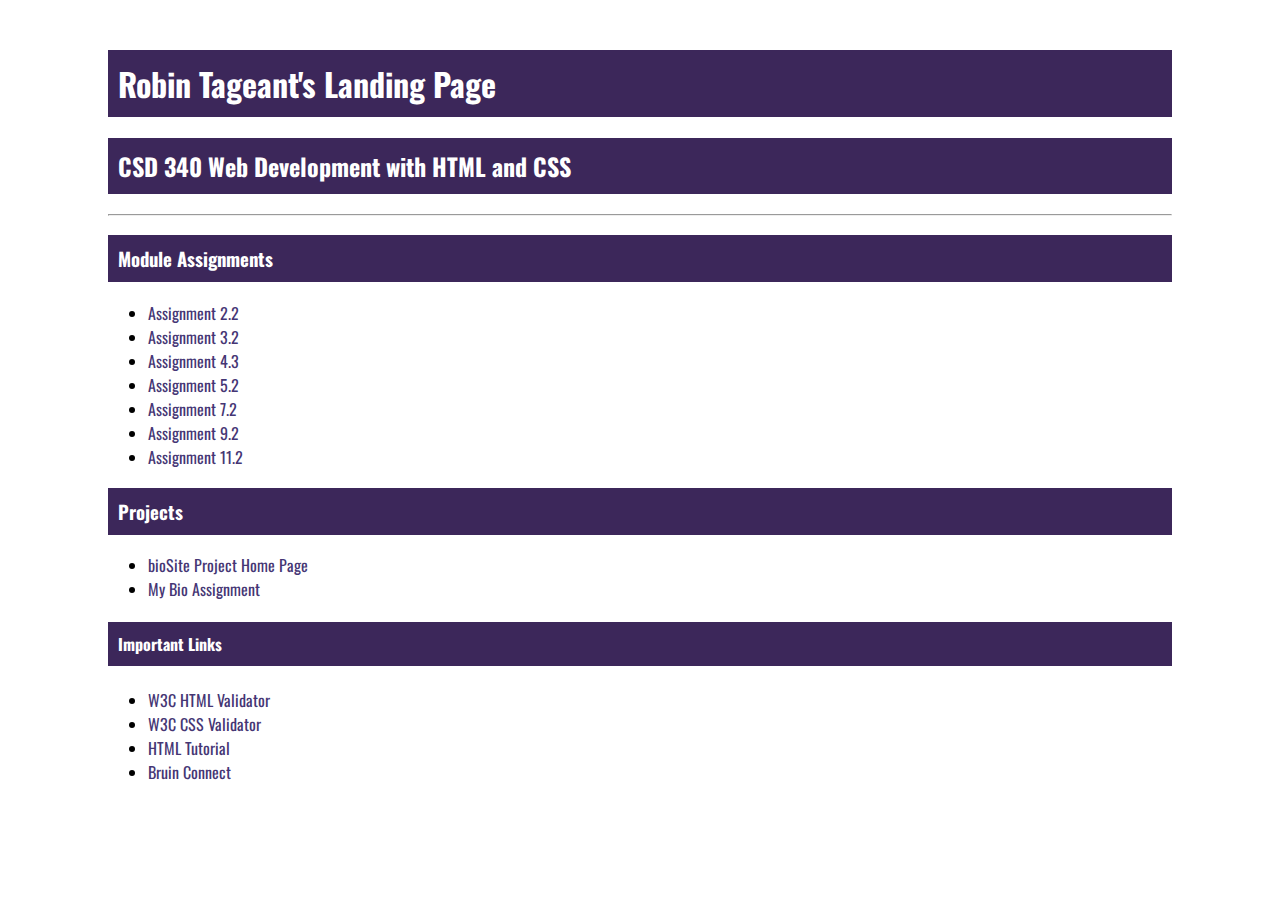
<file: index.html>
<!DOCTYPE html>
<html lang="en">
    <head>
        <link href="site.css" type="text/css" rel="stylesheet" />
        <link rel="preconnect" href="https://fonts.googleapis.com">
        <link rel="preconnect" href="https://fonts.gstatic.com" crossorigin>
        <link href="https://fonts.googleapis.com/css2?family=Oswald:wght@300;400;700&family=Quattrocento:wght@400;700&display=swap" rel="stylesheet">
        <title>Robin Tageant's CSD 340 Landing Page</title>
    </head>
    <body>
        <div id="container">
        <h1>Robin Tageant's Landing Page</h1>
        <h2>CSD 340 Web Development with HTML and CSS</h2>
        <hr/>
        <h3>Module Assignments</h3>
        <ul>
            <li><a href = "module-2/Tageant_EX1.html">Assignment 2.2</a></li>
            <li><a href = "module-3/Tageant_EX2.html">Assignment 3.2</a></li>
            <li><a href = "module-4/Tageant_EX3.html">Assignment 4.3</a></li>
            <li><a href = "module-5/Tageant_EX4.html">Assignment 5.2</a></li>
            <li><a href = "module-7/Tageant_Mod7_2.html">Assignment 7.2</a></li>
            <li><a href = "module-9/Tageant_EX6">Assignment 9.2</a></li>
            <li><a href = "module-11/assignment_11_2.html">Assignment 11.2</a></li>
        </ul>
        <h3>Projects</h3>
        <ul>
            <li><a href = "https://that-robin-guy.github.io/bioSite/">bioSite Project Home Page</a></li>
            <li><a href = "Final/Robin_Tageant.html">My Bio Assignment</a></li>
        </ul>
        <h4>Important Links</h4>
        <ul>
            <li><a href = "https://validator.w3.org/">W3C HTML Validator</a></li>
            <li><a href = "https://jigsaw.w3.org/css-validator/">W3C CSS Validator</a></li>
            <li><a href = "https://www.w3schools.com/html/">HTML Tutorial</a></li>
            <li><a href = "https://bruinconnect.bellevue.edu/">Bruin Connect</a></li>
        </ul>

        </div>
    </body>
</html>
</file>
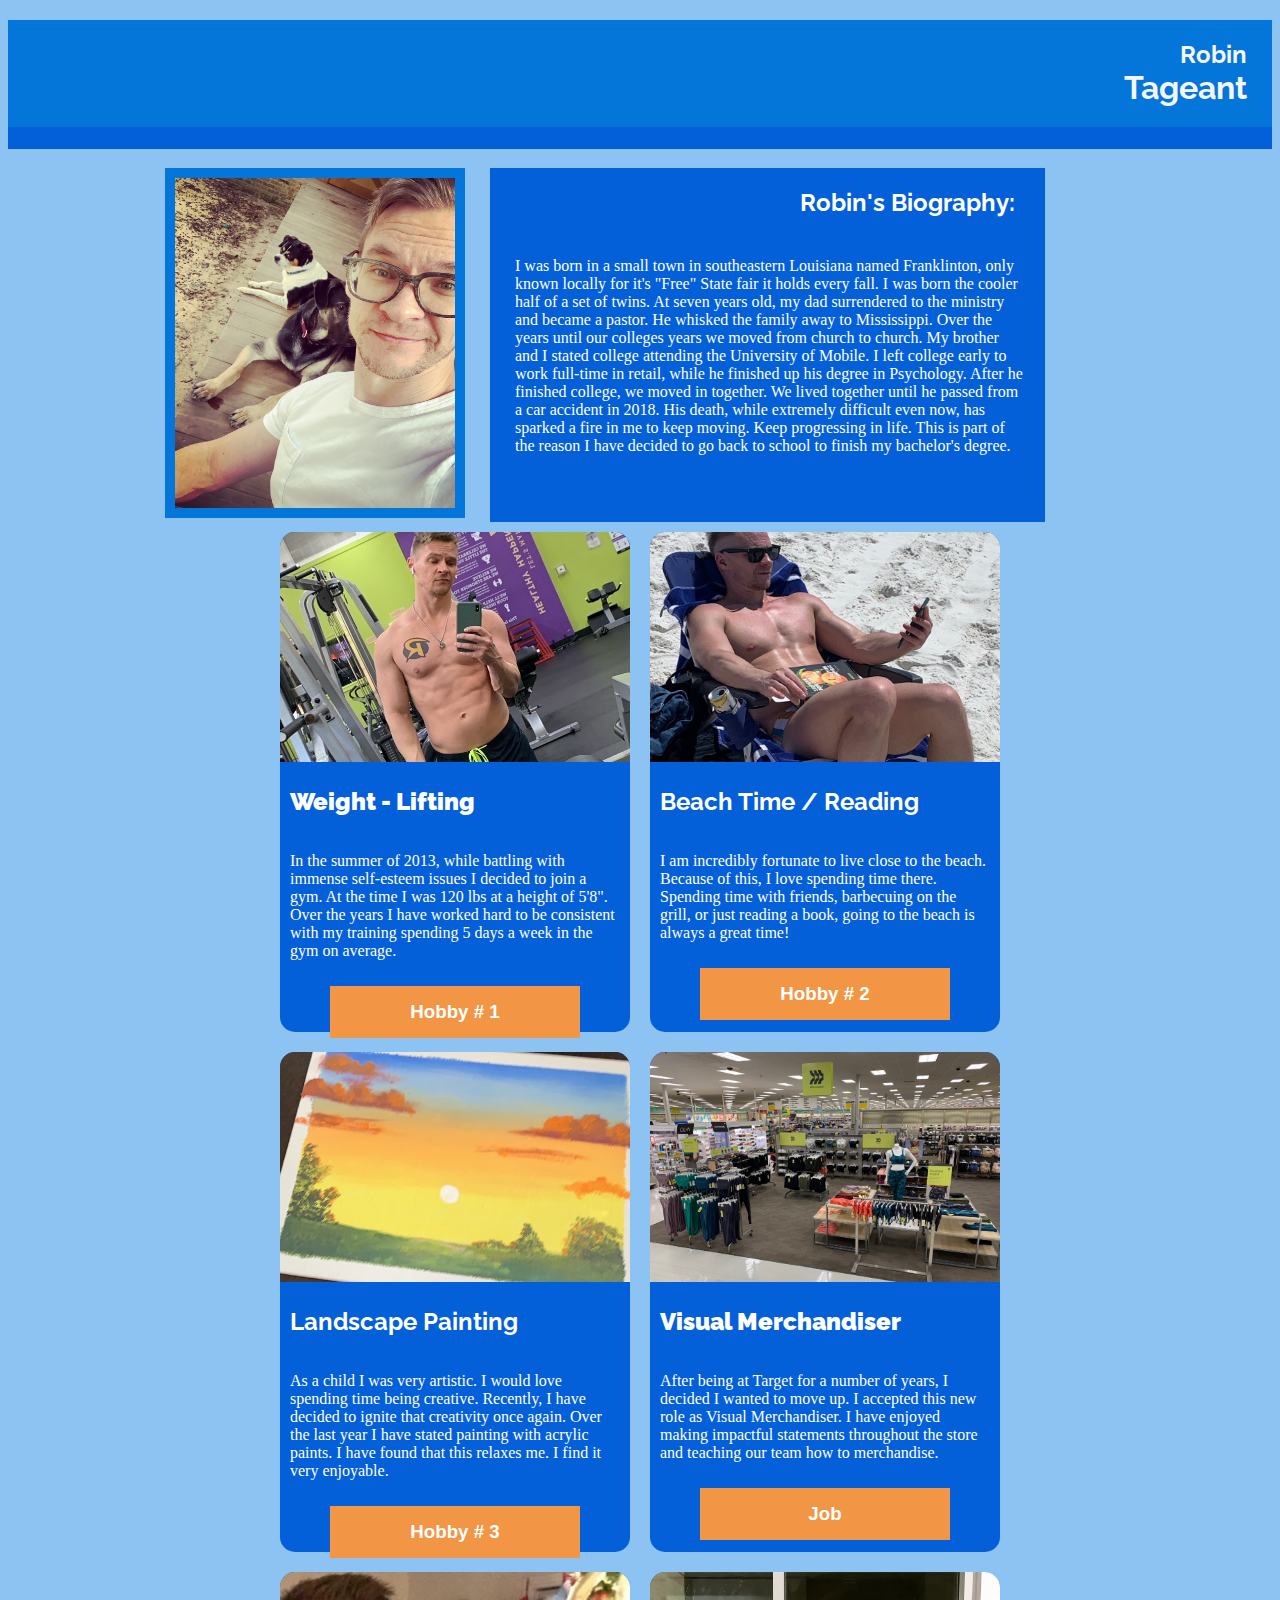
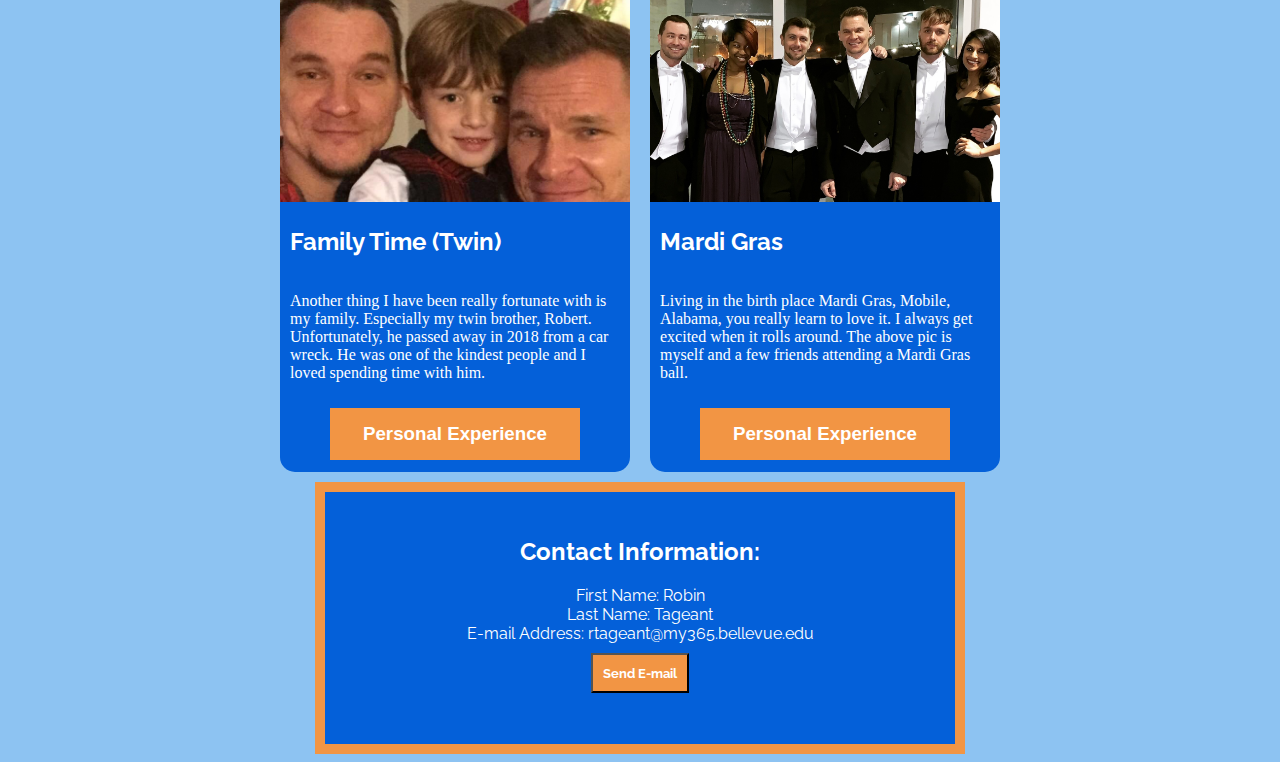
<file: Final/Robin_Tageant.html>
<!DOCTYPE html>
<html lang="en">
    <head>
        <link a href = "Robin_Tageant.css" type = "text/css" rel = "stylesheet" />
        <link rel="preconnect" href="https://fonts.googleapis.com">
        <link rel="preconnect" href="https://fonts.gstatic.com" crossorigin>
        <link href="https://fonts.googleapis.com/css2?family=Noto+Sans&family=Poppins&family=Raleway:wght@100;400&family=Roboto
        &display=swap" rel="stylesheet">

        <title>Robin Tageant</title>

        <body>
            <header>
                <h2> Robin</h2>
                <h1>Tageant</h1>
                <h3>&nbsp;&nbsp;&nbsp;&nbsp;&nbsp;&nbsp;&nbsp;&nbsp;</h3>
                
            </header>

            <div id="container">

                <div class="profile">
                    <div class="profile-pic">
                        <img src="Images/Robin_Dogs.jpeg" alt="Robin" height="350" width="300">
                    </div>
                    <div class="profile-body">
                        <h2>Robin's Biography:</h2>
                        <p>
                            I was born in a small town in southeastern Louisiana named Franklinton, only known locally for it's "Free" State fair it holds every fall.
                            I was born the cooler half of a set of twins.  At seven years old, my dad surrendered to the ministry and became a pastor. 
                            He whisked the family away to Mississippi.  Over the years until our colleges years we moved from church to church.  My brother and I stated college attending the University of Mobile.
                            I left college early to work full-time in retail, while he finished up his degree in Psychology.  
                            After he finished college, we moved in together.  We lived together until he passed from a car accident in 2018.  
                            His death, while extremely difficult even now, has sparked a fire in me to keep moving.  
                            Keep progressing in life.  This is part of the reason I have decided to go back to school to finish my bachelor's degree.
                            
                        </p>
                    </div>
                </div>

                    <div class="card">
                        <div class="card-image hobby-1"></div>
                        <h2><b>Weight - Lifting</b></h2>
                        <p>In the summer of 2013, while battling with immense self-esteem issues I decided to join a gym.  
                            At the time I was 120 lbs at a height of 5'8".                              
                            Over the years I have worked hard to be consistent with my training spending 5 days a week in the gym on average.</p>
                        <h3>Hobby # 1</h3>
                    </div>

                    <div class="card">
                        <div class="card-image hobby-2"></div>
                        <h2>Beach Time / Reading</h2>
                        <p>I am incredibly fortunate to live close to the beach.  
                            Because of this, I love spending time there.  
                            Spending time with friends, barbecuing on the grill, or just reading a book, going to the beach is always a great time!<br>
                            </p>
                        <h3>Hobby # 2</h3>
                    </div>

                    <div class="card">
                        <div class="card-image hobby-3"></div>
                        <h2>Landscape Painting</h2>
                        <p>As a child I was very artistic.  I would love spending time being creative.  
                            Recently, I have decided to ignite that creativity once again.  
                            Over the last year I have stated painting with acrylic paints.  
                            I have found that this relaxes me.  I find it very enjoyable.</p>
                        <h3>Hobby # 3</h3>
                    </div>
                
                    <div class="card">
                        <div class="card-image vm-1"></div>
                        <h2><b>Visual Merchandiser</b></h2>
                        <p> After being at Target for a number of years, 
                            I decided I wanted to move up.
                         I accepted this new role as Visual Merchandiser. 
                         I have enjoyed making impactful statements throughout the store and teaching our team how to merchandise.</p>
                        <h3>Job</h3>
                    </div>

                    <div class="card">
                        <div class="card-image family-1"></div>
                        <h2>Family Time (Twin)</h2>
                        <p>Another thing I have been really fortunate with is my family. 
                            Especially my twin brother, Robert. 
                            Unfortunately, he passed away in 2018 from a car wreck. 
                            He was one of the kindest people and I loved spending time with him.</p>
                        <h3>Personal Experience</h3>
                    </div>

                    <div class="card">
                        <div class="card-image mardigras-1"></div>
                        <h2>Mardi Gras</h2>
                        <p>Living in the birth place Mardi Gras, Mobile, Alabama, you really learn to love it.  I always get excited when it rolls around.  
                            The above pic is myself and a few friends attending a Mardi Gras ball.<br></p>
                        <h3>Personal Experience</h3>
                    </div>      

                
                    <div class="contact">
                        <h2>Contact Information:</h2>
                        <p>
                           First Name: Robin<br>
                           Last Name: Tageant<br>
                           E-mail Address: rtageant@my365.bellevue.edu<br> 
                           <a href="mailto:rtageant@my365.bellevue.edu"><button type="button"><b>Send E-mail</b></button></a>
                                                 
                        </p>


                    </div>



            </div>

        </body>
</file>
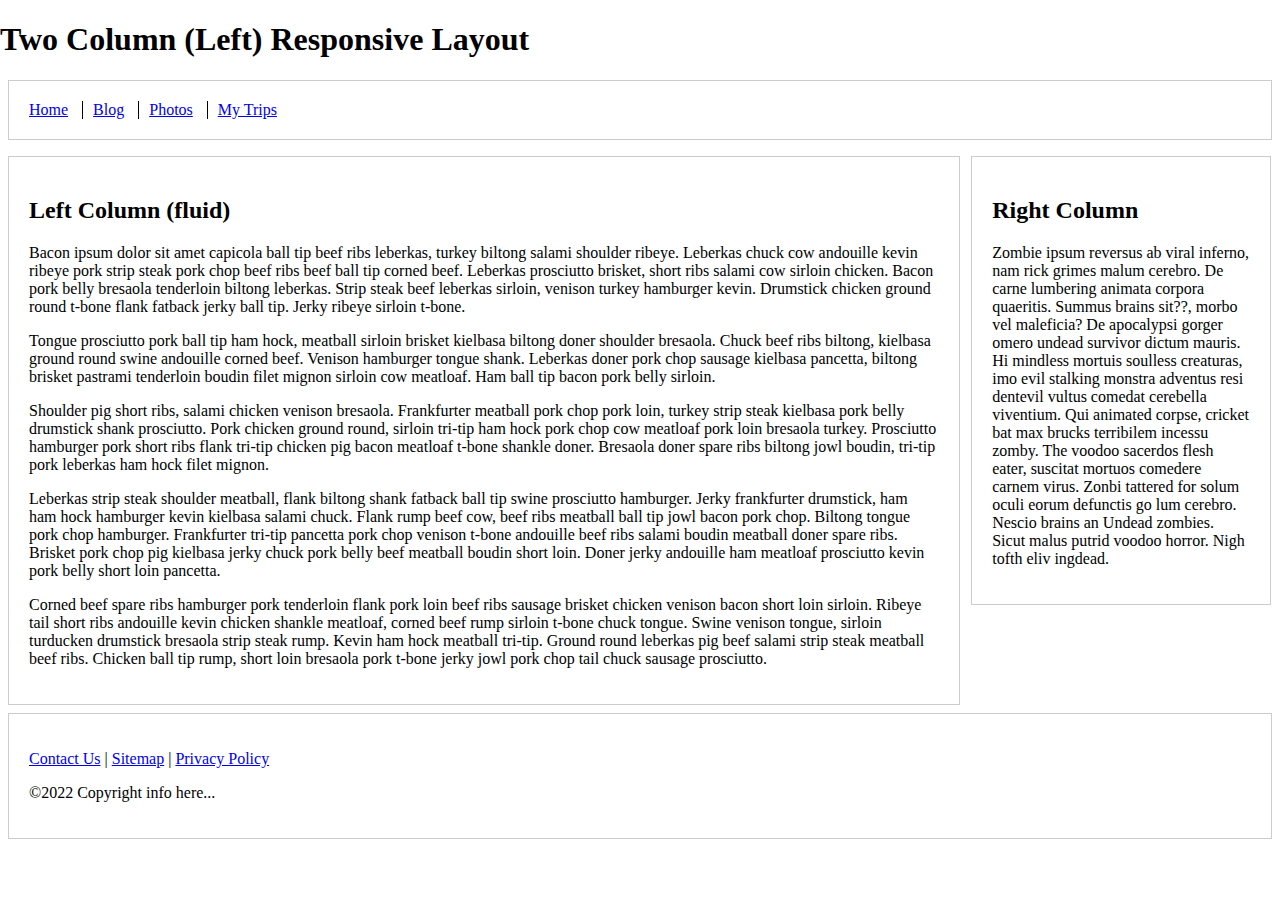
<file: module-11/assignment_11_2.html>
<!doctype html>
<html lang="en">
<head>
    <meta charset="utf-8">
    <meta name="viewport" content="width=device-width, initial-scale=1">

    <title>Exercise 11.2</title>

    <style type="text/css">
        html {
            box-sizing: border-box;
        }

        *, *:before, *:after {
            box-sizing: inherit;
        }

        body {
            margin: 0 auto;
        }

        footer, header {
            position: relative;
            clear: both;
        }

        .left-column, .right-column, footer, header {
            border: 1px solid #ccc;
            padding: 1.25em;
            margin: .5em;
        }

        .nav {
            list-style: none;
            margin-left: 0;
            margin-bottom: 0;
            padding-left: 0;
        }

        .nav > li,
        .nav > li > a {
            display: inline-block;
            *display: inline;
            zoom: 1;
        }

        .inline-items {
            margin-top: 0;
        }

        .inline-items li {
            margin-left: 0;
            border-left: 1px solid black;
            padding-left: 10px;
            padding-right: 10px;
        }

        .inline-items li:first-child {
            margin-left: 0;
            border: none;
            padding-left: 0;
            padding-right: 10px;
        }

        .inline-items li:last-child {
            padding-right: 0;
        }

        /* Media queries */
        @media screen and (min-width: 47.5em) {
            .columns-container {
                float: left;
            }

            .left-column {
                margin-right: 20em;
                float: left;
            }

            .right-column {
                width: 18.75em;
                margin-left: -19.3em;
                float: left;
            }
        }
    </style>
</head>

<body>
    <h1>Two Column (Left) Responsive Layout</h1>
    
    <header>
        <nav>
            <ul class="nav inline-items">
                <li><a href="#">Home</a></li>
                <li><a href="#">Blog</a></li>
                <li><a href="#">Photos</a></li>
                <li><a href="#">My Trips</a></li>
            </ul>
        </nav>
    </header>

    <div class="columns-container">

        <div class="left-column">
            <h2>Left Column (fluid)</h2>

            <p>Bacon ipsum dolor sit amet capicola ball tip beef ribs leberkas, turkey biltong salami shoulder ribeye. Leberkas
                chuck cow andouille kevin ribeye pork strip steak pork chop beef ribs beef ball tip corned beef. Leberkas
                prosciutto brisket, short ribs salami cow sirloin chicken. Bacon pork belly bresaola tenderloin biltong leberkas.
                Strip steak beef leberkas sirloin, venison turkey hamburger kevin. Drumstick chicken ground round t-bone flank
                fatback jerky ball tip. Jerky ribeye sirloin t-bone.</p>

            <p>Tongue prosciutto pork ball tip ham hock, meatball sirloin brisket kielbasa biltong doner shoulder bresaola.
                Chuck beef ribs biltong, kielbasa ground round swine andouille corned beef. Venison hamburger tongue shank.
                Leberkas doner pork chop sausage kielbasa pancetta, biltong brisket pastrami tenderloin boudin filet mignon
                sirloin cow meatloaf. Ham ball tip bacon pork belly sirloin.</p>

            <p>Shoulder pig short ribs, salami chicken venison bresaola. Frankfurter meatball pork chop pork loin, turkey strip
                steak kielbasa pork belly drumstick shank prosciutto. Pork chicken ground round, sirloin tri-tip ham hock pork
                chop cow meatloaf pork loin bresaola turkey. Prosciutto hamburger pork short ribs flank tri-tip chicken pig bacon
                meatloaf t-bone shankle doner. Bresaola doner spare ribs biltong jowl boudin, tri-tip pork leberkas ham hock filet
                mignon.</p>

            <p>Leberkas strip steak shoulder meatball, flank biltong shank fatback ball tip swine prosciutto hamburger. Jerky
                frankfurter drumstick, ham ham hock hamburger kevin kielbasa salami chuck. Flank rump beef cow, beef ribs meatball
                ball tip jowl bacon pork chop. Biltong tongue pork chop hamburger. Frankfurter tri-tip pancetta pork chop venison
                t-bone andouille beef ribs salami boudin meatball doner spare ribs. Brisket pork chop pig kielbasa jerky chuck
                pork belly beef meatball boudin short loin. Doner jerky andouille ham meatloaf prosciutto kevin pork belly short
                loin pancetta.</p>

            <p>Corned beef spare ribs hamburger pork tenderloin flank pork loin beef ribs sausage brisket chicken venison bacon
                short loin sirloin. Ribeye tail short ribs andouille kevin chicken shankle meatloaf, corned beef rump sirloin
                t-bone chuck tongue. Swine venison tongue, sirloin turducken drumstick bresaola strip steak rump. Kevin ham hock
                meatball tri-tip. Ground round leberkas pig beef salami strip steak meatball beef ribs. Chicken ball tip rump,
                short loin bresaola pork t-bone jerky jowl pork chop tail chuck sausage prosciutto.</p>
        </div>

        <div class="right-column">
            <h2>Right Column</h2>

            <p>Zombie ipsum reversus ab viral inferno, nam rick grimes malum cerebro. De carne lumbering animata corpora
                quaeritis. Summus brains sit??, morbo vel maleficia? De apocalypsi gorger omero undead survivor dictum mauris. Hi
                mindless mortuis soulless creaturas, imo evil stalking monstra adventus resi dentevil vultus comedat cerebella
                viventium. Qui animated corpse, cricket bat max brucks terribilem incessu zomby. The voodoo sacerdos flesh eater,
                suscitat mortuos comedere carnem virus. Zonbi tattered for solum oculi eorum defunctis go lum cerebro. Nescio
                brains an Undead zombies. Sicut malus putrid voodoo horror. Nigh tofth eliv ingdead.</p>
        </div>

    </div>

    <footer>
        <p><a href="#">Contact Us</a> | <a href="#">Sitemap</a> | <a href="#">Privacy Policy</a></p>
        <p>&copy;2022 Copyright info here...</p>
    </footer>
</body>
</html>
</file>
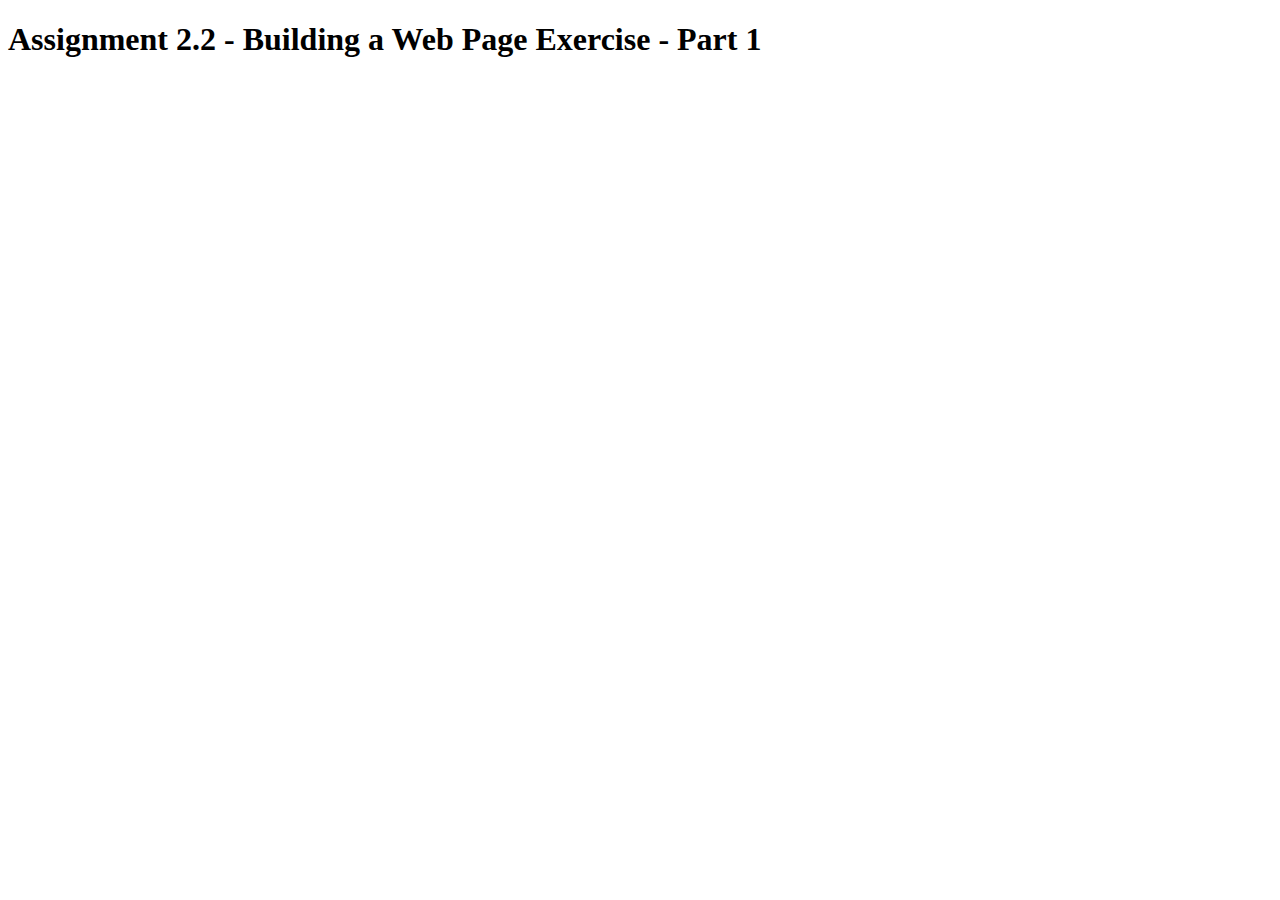
<file: module-2/Tageant_EX1.html>
<!DOCTYPE html>
<html lang="en">
    <head>
        <title>CSD340 Web Development with HTML and CSS!</title>
    </head>
    <body>
        <h1>Assignment 2.2 - Building a Web Page Exercise - Part 1</h1>

    </body>
</html>
</file>
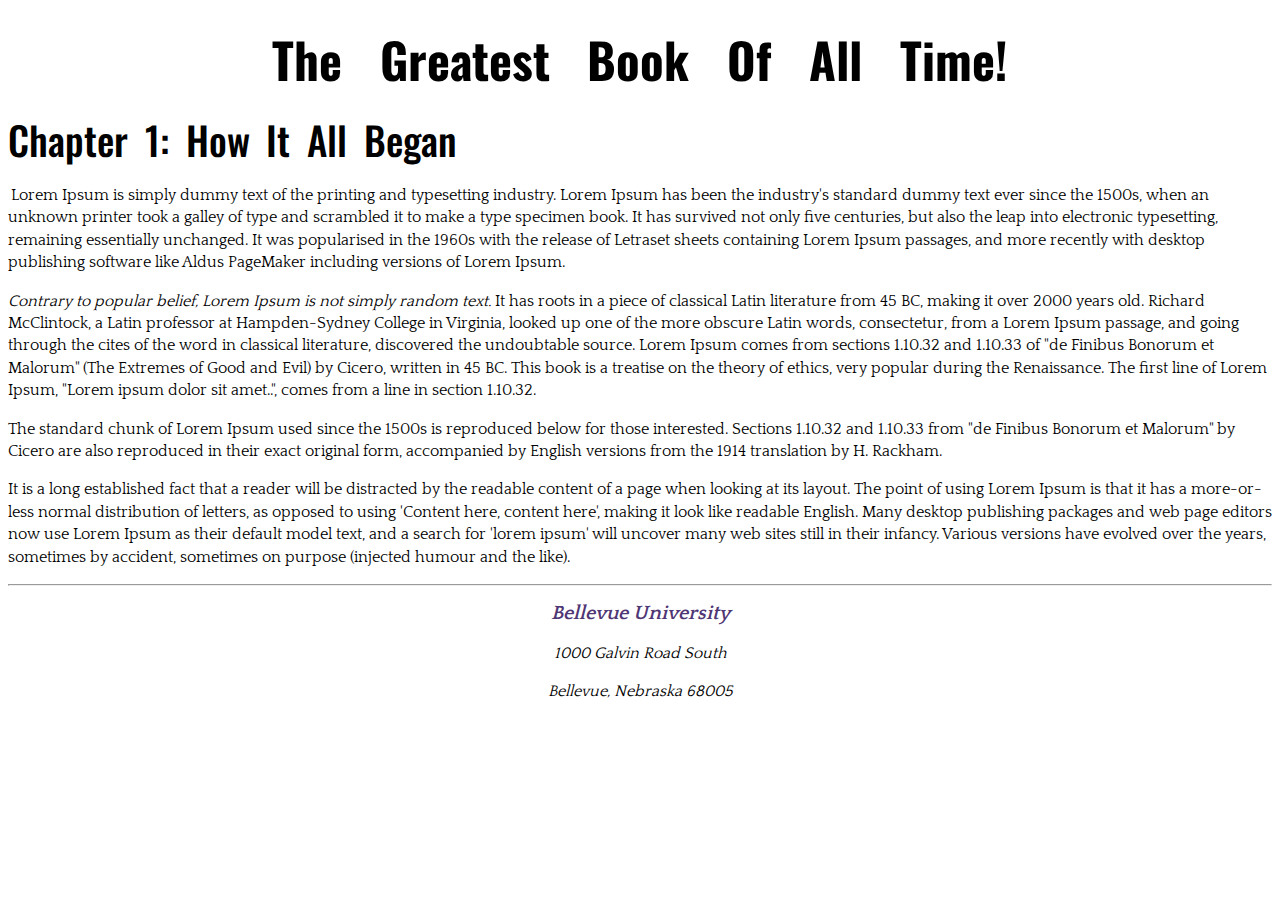
<file: module-3/Tageant_EX2.html>
<!DOCTYPE html>
<html>
    <head>
        <meta name = "Description" content="An Example Page for class CSD - 340, Module 3." />
        <meta name = "Keywords" content="csd340, HTML, CSS, programming, web design" />
        <meta http-equiv="author" content="Robin Tageant" />
        <meta http-equiv="expires" content="Monday, 19 December 2022 23:59:59 CST" />
        <link href="Tageant_EX2.css" type="text/css" rel="stylesheet" />
        <link rel="preconnect" href="https://fonts.googleapis.com">
        <link rel="preconnect" href="https://fonts.gstatic.com" crossorigin>
        <link href="https://fonts.googleapis.com/css2?family=Oswald:wght@300;400;700&family=Quattrocento:wght@400;700&display=swap" rel="stylesheet">
        <title>CSD 340 Web Development with HTML and CSS!</title>
    </head>
    <body>
        <div id="container">
        <h1>The Greatest Book of All Time! </h1>
        <h2>Chapter 1: How It All Began</h2>
        <p class="intro">Lorem Ipsum is simply dummy text of the printing and typesetting industry. Lorem Ipsum has been the industry's standard dummy text ever since the 1500s, when an unknown printer took a galley of type and scrambled it to make a type specimen book. It has survived not only five centuries, but also the leap into electronic typesetting, remaining essentially unchanged. It was popularised in the 1960s with the release of Letraset sheets containing Lorem Ipsum passages, and more recently with desktop publishing software like Aldus PageMaker including versions of Lorem Ipsum.</p>
        <p><span class="sentence">Contrary to popular belief, Lorem Ipsum is not simply random text.</span> It has roots in a piece of classical Latin literature from 45 BC, making it over 2000 years old. Richard McClintock, a Latin professor at Hampden-Sydney College in Virginia, looked up one of the more obscure Latin words, consectetur, from a Lorem Ipsum passage, and going through the cites of the word in classical literature, discovered the undoubtable source. Lorem Ipsum comes from sections 1.10.32 and 1.10.33 of "de Finibus Bonorum et Malorum" (The Extremes of Good and Evil) by Cicero, written in 45 BC. This book is a treatise on the theory of ethics, very popular during the Renaissance. The first line of Lorem Ipsum, "Lorem ipsum dolor sit amet..", comes from a line in section 1.10.32.</p>
        <p>The standard chunk of Lorem Ipsum used since the 1500s is reproduced below for those interested. Sections 1.10.32 and 1.10.33 from "de Finibus Bonorum et Malorum" by Cicero are also reproduced in their exact original form, accompanied by English versions from the 1914 translation by H. Rackham.</p>
        <p>It is a long established fact that a reader will be distracted by the readable content of a page when looking at its layout. The point of using Lorem Ipsum is that it has a more-or-less normal distribution of letters, as opposed to using 'Content here, content here', making it look like readable English. Many desktop publishing packages and web page editors now use Lorem Ipsum as their default model text, and a search for 'lorem ipsum' will uncover many web sites still in their infancy. Various versions have evolved over the years, sometimes by accident, sometimes on purpose (injected humour and the like).</p>
        <hr/>
        <address>
            <p><a href="https://www.bellevue.edu/">Bellevue University</a></p>
            <p>1000 Galvin Road South</p>
            <p>Bellevue, Nebraska 68005</p>
        </address>
        </div>
    </body>
</html>
</file>
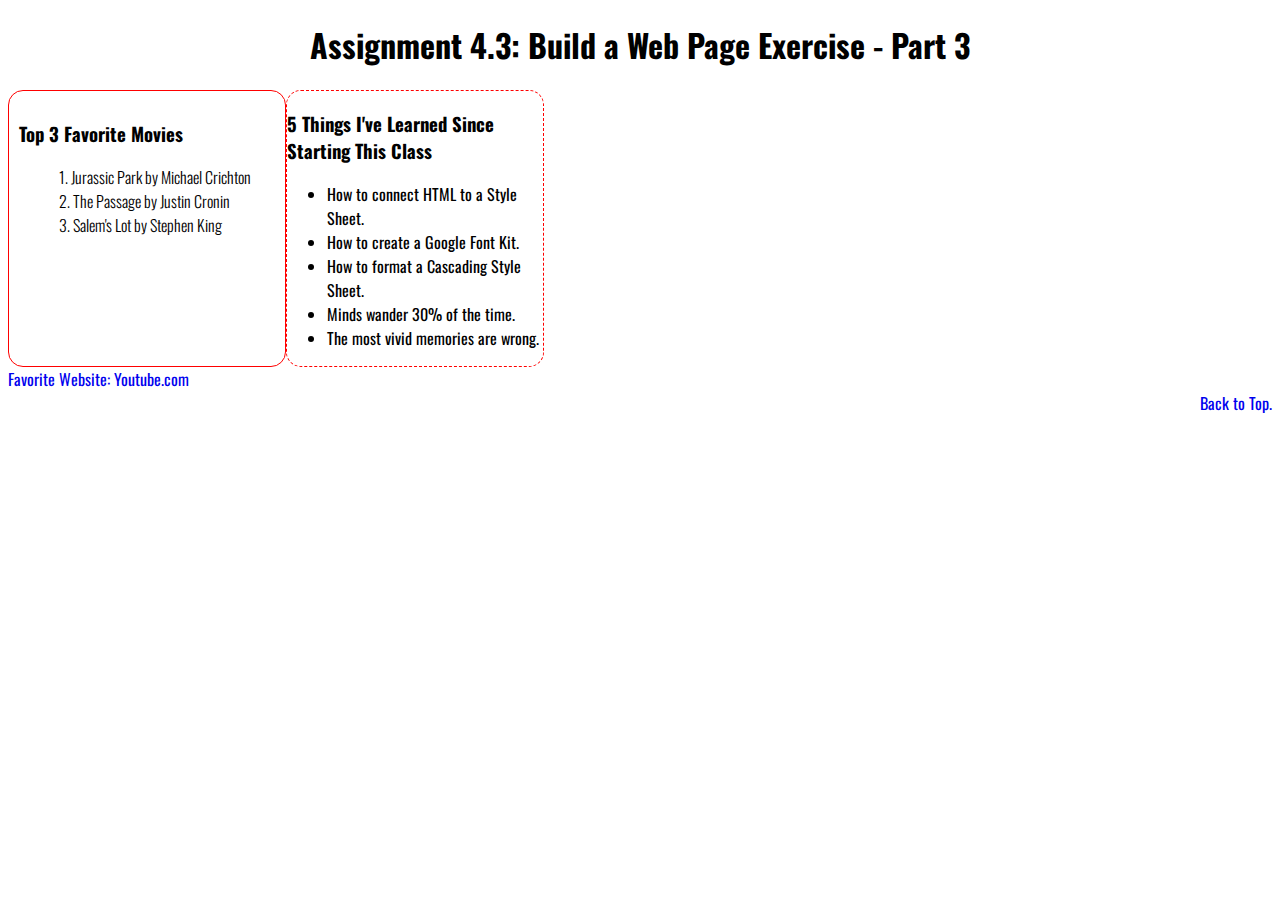
<file: module-4/Tageant_EX3.html>
<!DOCTYPE html>
<html lang="en">
    <head>
        <link a href = "Tageant_EX3.css" type = "text/css" rel = "stylesheet" />
        <link rel="preconnect" href="https://fonts.googleapis.com">
        <link rel="preconnect" href="https://fonts.gstatic.com" crossorigin>
        <link href="https://fonts.googleapis.com/css2?family=Oswald:wght@300;400;700&family=Quattrocento:wght@400;700&display=swap" rel="stylesheet">
        <title>CSD340 Web Development with HTML and CSS</title>
    </head>
    <body>
        <div id = "container">
            <h1>Assignment 4.3: Build a Web Page Exercise - Part 3</h1>
            <div class = "float-container">
                <div class = "float-child-movies">
                    <h3>Top 3 Favorite Movies</h3>
                        <ol>
                            <li>Jurassic Park by Michael Crichton</li>
                            <li>The Passage by Justin Cronin</li>
                            <li>Salem's Lot by Stephen King</li>
                        </ol>
                </div>
                
                <div class = "float-child-learn">
                  <h3>5 Things I've Learned Since Starting This Class</h3>
                        <ul>
                            <li>How to connect HTML to a Style Sheet.</li>
                            <li>How to create a Google Font Kit.</li>
                            <li>How to format a Cascading Style Sheet.</li>
                            <li>Minds wander 30% of the time.</li>
                            <li>The most vivid memories are wrong.</li> </ul>      
                </div> 
                <div class = "float-child-new-div">

                </div>                            
           </div> 
          
           <div class = "last-div">
                <a href = "http://www.youtube.com" target="_blank">Favorite Website: Youtube.com</a>
                <br>
                <a href = "#top" id = "container">Back to Top.</a>
           </div>
        </div>
        

    </body>
</html>
</file>
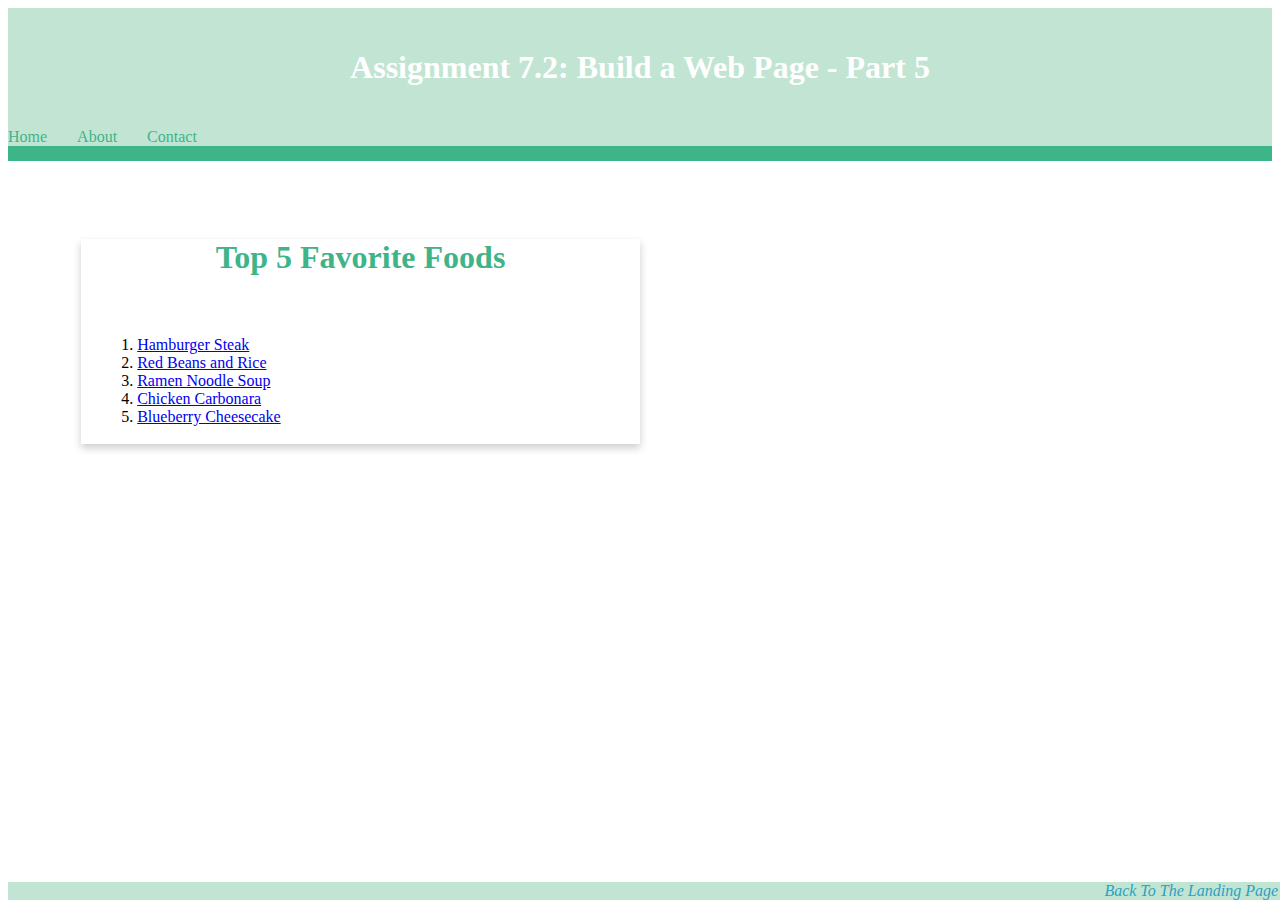
<file: module-7/Tageant_Mod7_2.html>
<!DOCTYPE html>
<html lang="en">
    <head>
        <link a href = "Tageant_Mod7_2.css" type = "text/css" rel = "stylesheet" />
        <link rel="preconnect" href="https://fonts.googleapis.com">
        <link rel="preconnect" href="https://fonts.gstatic.com" crossorigin>
        <link href="https://fonts.googleapis.com/css2?family=Oswald:wght@300;400;700&family=Quattrocento:wght@400;700&display=swap" rel="stylesheet">
        <title>CSD340 Web Development with HTML and CSS</title>
    </head>

    <body>
        <header>
                <h1>Assignment 7.2: Build a Web Page - Part 5</h1>
        </header>

        <div id="navbar">
                <a href = "#">Home</a> &nbsp;&nbsp;
                <a href = "#">About</a> &nbsp;
                <a href = "#">Contact</a>
        </div>

        <div id="container">
                <div class="card">
                    <div class="card-title">
                        <h4>Top 5 Favorite Foods</h4>
                    </div>
                    <div class="card-content">
                        <ol>
                            <li><a target="_blank" href="https://www.allrecipes.com/recipe/78370/hamburger-steak-with-onions-and-gravy/"> Hamburger Steak</a></li>
                            <li><a target="_blank" href="https://www.southernliving.com/recipes/new-orleans-red-beans-and-rice">Red Beans and Rice</a></li>
                            <li><a target="_blank" href="https://www.bbcgoodfood.com/recipes/japanese-ramen-noodle-soup">Ramen Noodle Soup</a></li>
                            <li><a target="_blank" href="https://kitchenswagger.com/creamy-chicken-carbonara-recipe/">Chicken Carbonara</a></li>
                            <li><a target="_blank" href="https://www.recipetineats.com/blueberry-cheesecake/">Blueberry Cheesecake</a></li>
                        </ol>
                    </div>
                </div>
        </div>

        <footer>
            <a class = "link" href="../index.html">Back To The Landing Page</a>
        </footer>

    </body>
</file>
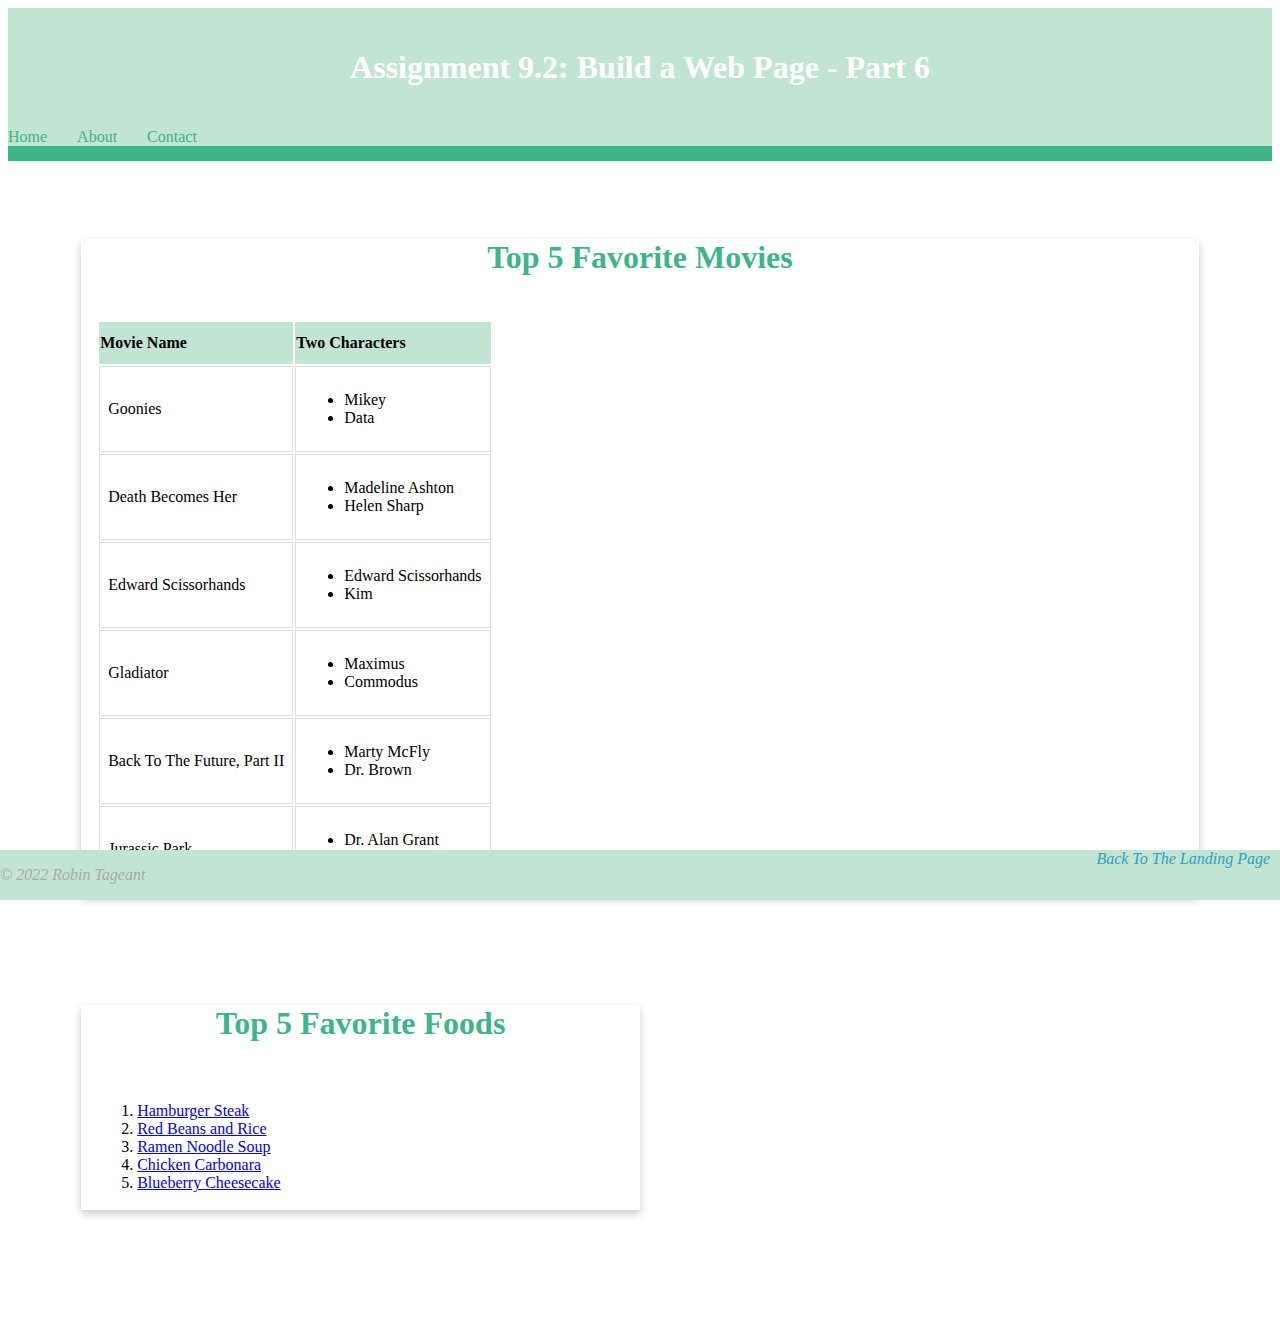
<file: module-9/Tageant_EX6.html>
<!DOCTYPE html>
<html lang="en">
    <head>
        <link a href = "Tageant_EX6.css" type = "text/css" rel = "stylesheet" />
        <link rel="preconnect" href="https://fonts.googleapis.com">
        <link rel="preconnect" href="https://fonts.gstatic.com" crossorigin>
        <link href="https://fonts.googleapis.com/css2?family=Oswald:wght@300;400;700&family=Quattrocento:wght@400;700&display=swap" rel="stylesheet">
        <title>CSD340 Web Development with HTML and CSS</title>
    </head>

    <body>
        <header>
                <h1>Assignment 9.2: Build a Web Page - Part 6</h1>
        </header>

        <div id="navbar">
                <a href = "#">Home</a> &nbsp;&nbsp;
                <a href = "#">About</a> &nbsp;
                <a href = "#">Contact</a>
        </div>
        
        <div id="container">
                <div class="card" id="movies">

                    <div class="card-title">
                        <h4>Top 5 Favorite Movies</h4>
                    </div>
                       
                    <div class="card-content">
                        <table>
                            <tr>
                                <th>Movie Name</th>
                                <th>Two Characters</th>
                            </tr>
                            <tr>
                                <td>Goonies</td>
                                <td>
                                    <ul>
                                        <li>Mikey</li>
                                        <li>Data</li>
                                    </ul>
                                </td>
                            </tr>
                            <tr>
                                <td>Death Becomes Her</td>
                                <td>
                                    <ul>
                                        <li>Madeline Ashton</li>
                                        <li>Helen Sharp</li>
                                    </ul>
                            </tr>     
                            <tr>                                                                  
                                </td>
                                <td>Edward Scissorhands</td>
                                <td>
                                    <ul>
                                        <li>Edward Scissorhands</li>
                                        <li>Kim</li>
                                    </ul>
                                </td>
                            </tr>
                            <tr>
                                <td>
                                    Gladiator
                                </td>
                                <td>
                                    <ul>
                                        <li>Maximus</li>
                                        <li>Commodus</li>
                                    </ul>
                                </td>
                            </tr>
                            <tr>
                                <td>
                                    Back To The Future, Part II
                                </td>
                                <td>
                                    <ul>
                                        <li>Marty McFly</li>
                                        <li>Dr. Brown</li>
                                    </ul>
                                </td>
                            </tr>
                            <tr>
                                <td> Jurassic Park</td>
                                <td>
                                    <ul>
                                        <li>Dr. Alan Grant</li>
                                        <li>Dr. Ellie Sattler</li>
                                    </ul>
                                </td>
                            </tr>
                        </table>
                        
                    </div>
                </div>

                <br><br>

                <div class="card">
                    <div class="card-title">
                        <h4>Top 5 Favorite Foods</h4>
                    </div>
                    <div class="card-content">
                        <ol>
                            <li><a target="_blank" href="https://www.allrecipes.com/recipe/78370/hamburger-steak-with-onions-and-gravy/"> Hamburger Steak</a></li>
                            <li><a target="_blank" href="https://www.southernliving.com/recipes/new-orleans-red-beans-and-rice">Red Beans and Rice</a></li>
                            <li><a target="_blank" href="https://www.bbcgoodfood.com/recipes/japanese-ramen-noodle-soup">Ramen Noodle Soup</a></li>
                            <li><a target="_blank" href="https://kitchenswagger.com/creamy-chicken-carbonara-recipe/">Chicken Carbonara</a></li>
                            <li><a target="_blank" href="https://www.recipetineats.com/blueberry-cheesecake/">Blueberry Cheesecake</a></li>
                        </ol>
                    </div>
                </div>
        </div>

        <footer>
            <p> &copy; 2022 Robin Tageant</p>
            <a class = "link" href="../index.html">Back To The Landing Page</a>
        </footer>

    </body>
</file>
<file: site.css>
body {
    font-family: "Oswald", Verdana, Arial, sans-serif;
}

#container {
    margin-top: 50px;
    margin-left: 100px;
    margin-right: 100px;
}

h1, h2, h3, h4 {
    background-color: #3c275a;
    color: #fff;
    border: 1px;
    border-color: #D6A800;
    padding: 10px;
}

a {
    color: #453674;
    text-decoration: none;
    }

a:hover {
    background-color: #D6a800;
    color: #4F3674;
    }

a:visited {
    color: #3c275a;
}
</file>
<file: Final/Robin_Tageant.css>
* {
    box-sizing: border-box;
   
}

body {
    background-color: #8DC3F2;
}


header {
    background-color: #0476D9;
    text-align: right;
    
}


header h1 {
    font-family: "Raleway", sans-serif;
    font-weight: bold;
    color: whitesmoke;
    padding-right: 25px;   
    margin-top: 0%;
    position: relative;

}

header h2 {
    margin-bottom: 0;
    font-family: "Raleway", sans-serif;
    color: whitesmoke;
    padding-right: 25px;
    position: relative;
    padding-top: 20px;
    
}

header h1:hover {
    transform: scale(1.03);
    transition: all 1s ease;
}

header h2:hover {
    transform: scale(1.03);
    transition: all 1s ease;
}

header h3 {
    background-color: #0460D9;

    position: relative;
}



#container {
    display: flex;
    justify-content: center;
    flex-wrap: wrap;
   padding-left: 150px;
   padding-right: 150px;
}

.profile {
    width: 950px;
    display: flex;
    box-shadow: #0476D9 10px;
}

.profile img {
    border: solid #0476D9 10px;
}

.profile img:hover {
    border-color: #0460D9;
    transform: scale(1.03);
    transition: all 1s ease;
}

.profile-pic {
    flex-direction: left;
    padding-right: 5px;
    margin-right: 10px;
}

.profile-body {
    flex-direction: right;
    box-sizing: content-box;
    box-shadow: 5px #8DC3F2;
    width: 550px;
    background-color: #0460D9;
    padding-left: 5px;
    margin-left: 10px;
    color: white;
}

.profile-body h2 {
    text-align: right;
    padding-right: 30px;
    font-family: "Raleway", sans-serif;
}

.profile-body p {
    padding: 20px;
}

.profile-body h2:hover {
    transform: scale(1.03);
    transition: all 1s ease;
    
}

.card {
    
    background: #0460D9;
    width: 350px;
    height: 500px;
    margin: 10px;
    border-radius: 15px;
}

.card-image {
    height: 230px;
    margin-bottom: 15px;
    background-size: cover;
    border-radius: 15px 15px 0 0;
}

.hobby-1 {
    background-image: url('Images/Robin_Gym.jpeg');
    background-position-y: center;
}

.hobby-2 {
    background-image: url('Images/Robin_Beach.jpeg');
    background-position-y: center;
}

.hobby-3 {
    background-image: url('Images/Robin_Art.jpeg');
    background-position-y: center;
}

.vm-1 {
    background-image: url('Images/VM_Example.jpeg');

}

.family-1 {
    background-image: url('Images/Robin_Brother.jpeg');
}

.mardigras-1 {
    background-image: url('Images/Robin_MardiGras.jpeg');
}


.card h2 {
    padding:10px;
    color: white;
    margin: 0;
    font-family: "Raleway", sans-serif;
}

.card h3 {
    background-color: #F29544;
    text-align: center;
    color: white;
    padding: 15px 20px;
    display: block;
    margin: 5px 50px;
    font-family: "Noto", sans-serif;
}


.card p {
    padding: 10px;
    color: white;
}

.card:hover {
    background-color: #0476D9;
    color: #0460D9;
    cursor: pointer;
    transform: scale(1.03);
    transition: all 1s ease;
}

.contact {
    background-color: #0460D9;
    width: 650px;
    color: white;
    padding: 25px;
    text-align: center;
    border: #F29544 10px solid;
    font-family: "Raleway", sans-serif;
}

.contact button {
    justify-content: center;
    padding: 10px;
    margin: 10px;
    background-color: #F29544;
    display: inline-block;
    font-weight: 500;
    color: white;
    font-family: "Raleway", sans-serif;
}
</file>
<file: module-3/Tageant_EX2.css>
html  {
    font-size: 16px;
}

body {
    font-size: 16px;
}

p {
    font-family: "Quattrocento", Georgia, "Times New Roman", serif;
    font-weight: 400;
    line-height: 1.4em;
    }

.sentence {
    font-style: italic;
}

.intro {
    text-indent: 0.2em;
}

h1 {
    font-family: "Oswald", Verdana, Arial, sans-serif;
    font-weight: 700;
    text-transform: capitalize;
    font-size: 3.052em;
    word-spacing: .5em;
    margin: 0;
    text-align: center;
    padding-top: 15px;
    
}

h2 {
    font-family: "Oswald", Verdana, Arial, sans-serif;
    font-weight: 500;
    font-size: 2.441em;
    word-spacing: .2em;
    margin: 0;
    text-align: left;
    padding-top: 15px;
    }

address {
    font-family: "Quattrocento", Georgia, "Times New Roman", serif;
    text-align: center;
        }
    
address > p a {
    font-weight: bold;
    font-size: 1.25em;
    color: #4f3674;
    text-decoration: none;
    }

a:hover {
    text-decoration: underline;
    background-color: #d6a800;
}

a:visited {
    color: aquamarine;
    text-decoration: underline;
}
</file>
<file: module-4/Tageant_EX3.css>
h1 {
    text-align: center;
    font-family: "Oswald", Verdana, Arial, sans-serif;
}

.float-container {
    display: flex;
    width: 45% ;
    font-family: "Oswald", Verdana, Arial, sans-serif;
}

h3 {
    font-weight: 500%
  }

.float-child-movies {
    float: left;
    width: 45%;
    border: 1px solid red;
    font-weight: 300;
    border-radius: 15px;
    border-width: 1px;
    padding: 10px;
    list-style-position: inside;
  }   

.float-child-learn {
        float: right;
        width: 45%;
        border: 1px dashed red;
        border-radius: 15px;      
        list-style: upper-roman;
      }



#last-div {
        width: 100%;
        margin-top: 60%;
         
      }


a {
    font-family: "Oswald", Verdana, Arial, sans-serif;
    text-decoration: none;
}

a:hover {
    text-decoration: underline;
}

a#container {
    float: right;
    margin-bottom: 20px;
}
</file>
<file: module-7/Tageant_Mod7_2.css>
header {
    background-color: #c2e5d3;
    color: white;
    padding: 20px;
    text-align: center;
}

h1 {
    font-weight: 400px;
    }

#navbar {
    overflow: hidden;
    background-color: #c2e5d3;
    border-bottom: 15px solid #3EB489;
  
}

#navbar a {
    float: left;
    display: block;
    color:#3EB489;
    text-align: center;
    padding: 14px, 16px;
    text-decoration-line: none;
    margin-right: 30px;
}

#navbar a:hover {
    background-color: #3EB489;
    color: whitesmoke;

}

#container {
    margin-top: 2%;
    margin-left: 5%;
    margin-right: 5%;
    padding: 10px;
    }

.card {
    box-shadow: 0 4px 8px 0 rgba(0, 0, 0, 0.2);
    transition: 0.3s;
    width: 50%;
    
}

.card-title {
    text-align: center;
    font-size: 2em;
    color: #3EB489;
    font-weight: 400;
}

.card-content {
    padding: 2px 16px;
}

.card:hover {
    box-shadow: 0 8px 16px 0 rgba(0,0, 0, 0.2);
}

footer {
    background-color: #c2e5d3;
    position: absolute;
    bottom: 0;
    width: 100%;
}

footer p {
    color: darkgray;
    font-weight: 400;
    float: right;
    padding-right: 10px;
    font-style: italic;
}

footer a {
    text-decoration: none;
    color: darkgray;

}

footer a:hover {
    text-decoration: underline;
}






























a.link {
    color: #2da1c1;
    font-weight: 400;
    font-style: italic;
    text-decoration: dotted;
    float: right;
    padding-right: 10px;
}
</file>
<file: module-9/Tageant_EX6.css>
header {
    background-color: #c2e5d3;
    color: white;
    padding: 20px;
    text-align: center;
}

h1 {
    font-weight: 400px;
    }

#navbar {
    overflow: hidden;
    background-color: #c2e5d3;
    border-bottom: 15px solid #3EB489;
  
}

#navbar a {
    float: left;
    display: block;
    color:#3EB489;
    text-align: center;
    padding: 14px, 16px;
    text-decoration-line: none;
    margin-right: 30px;
}

#navbar a:hover {
    background-color: #3EB489;
    color: whitesmoke;

}

#container {
    margin: 2% 5% 100px 5%;
    padding: 10px;
    }

.card {
    box-shadow: 0 4px 8px 0 rgba(0, 0, 0, 0.2);
    transition: 0.3s;
    width: 50%;
    
}

.card-title {
    text-align: center;
    font-size: 2em;
    color: #3EB489;
    font-weight: 400;
}

.card-content {
    padding: 2px 16px;
}

.card:hover {
    box-shadow: 0 8px 16px 0 rgba(0,0, 0, 0.2);
}

footer {
    background-color: #c2e5d3;
    position: fixed;
    left: 0%;
    bottom: 0;
    width: 100%;
}

footer p {
    color: darkgray;
    font-weight: 400;
    float: left;
    padding-right: 10px;
    font-style: italic;
}

footer a {
    text-decoration: none;
    color: darkgray;
    float: right;

}

footer a:hover {
    text-decoration: underline;
}

#movies {
    border-collapse: collapse;
    width: 100%;
    margin-bottom: 30px;
    }

#movies th {
    background-color: #c2e5d3;
    padding-top: 12px;
    padding-bottom: 12px;
    text-align: left;
}

#movies td {
    border: 1px solid #ddd;
    padding: 8px;
}




























a.link {
    color: #2da1c1;
    font-weight: 400;
    font-style: italic;
    text-decoration: dotted;
    float: right;
    padding-right: 10px;
}
</file>
